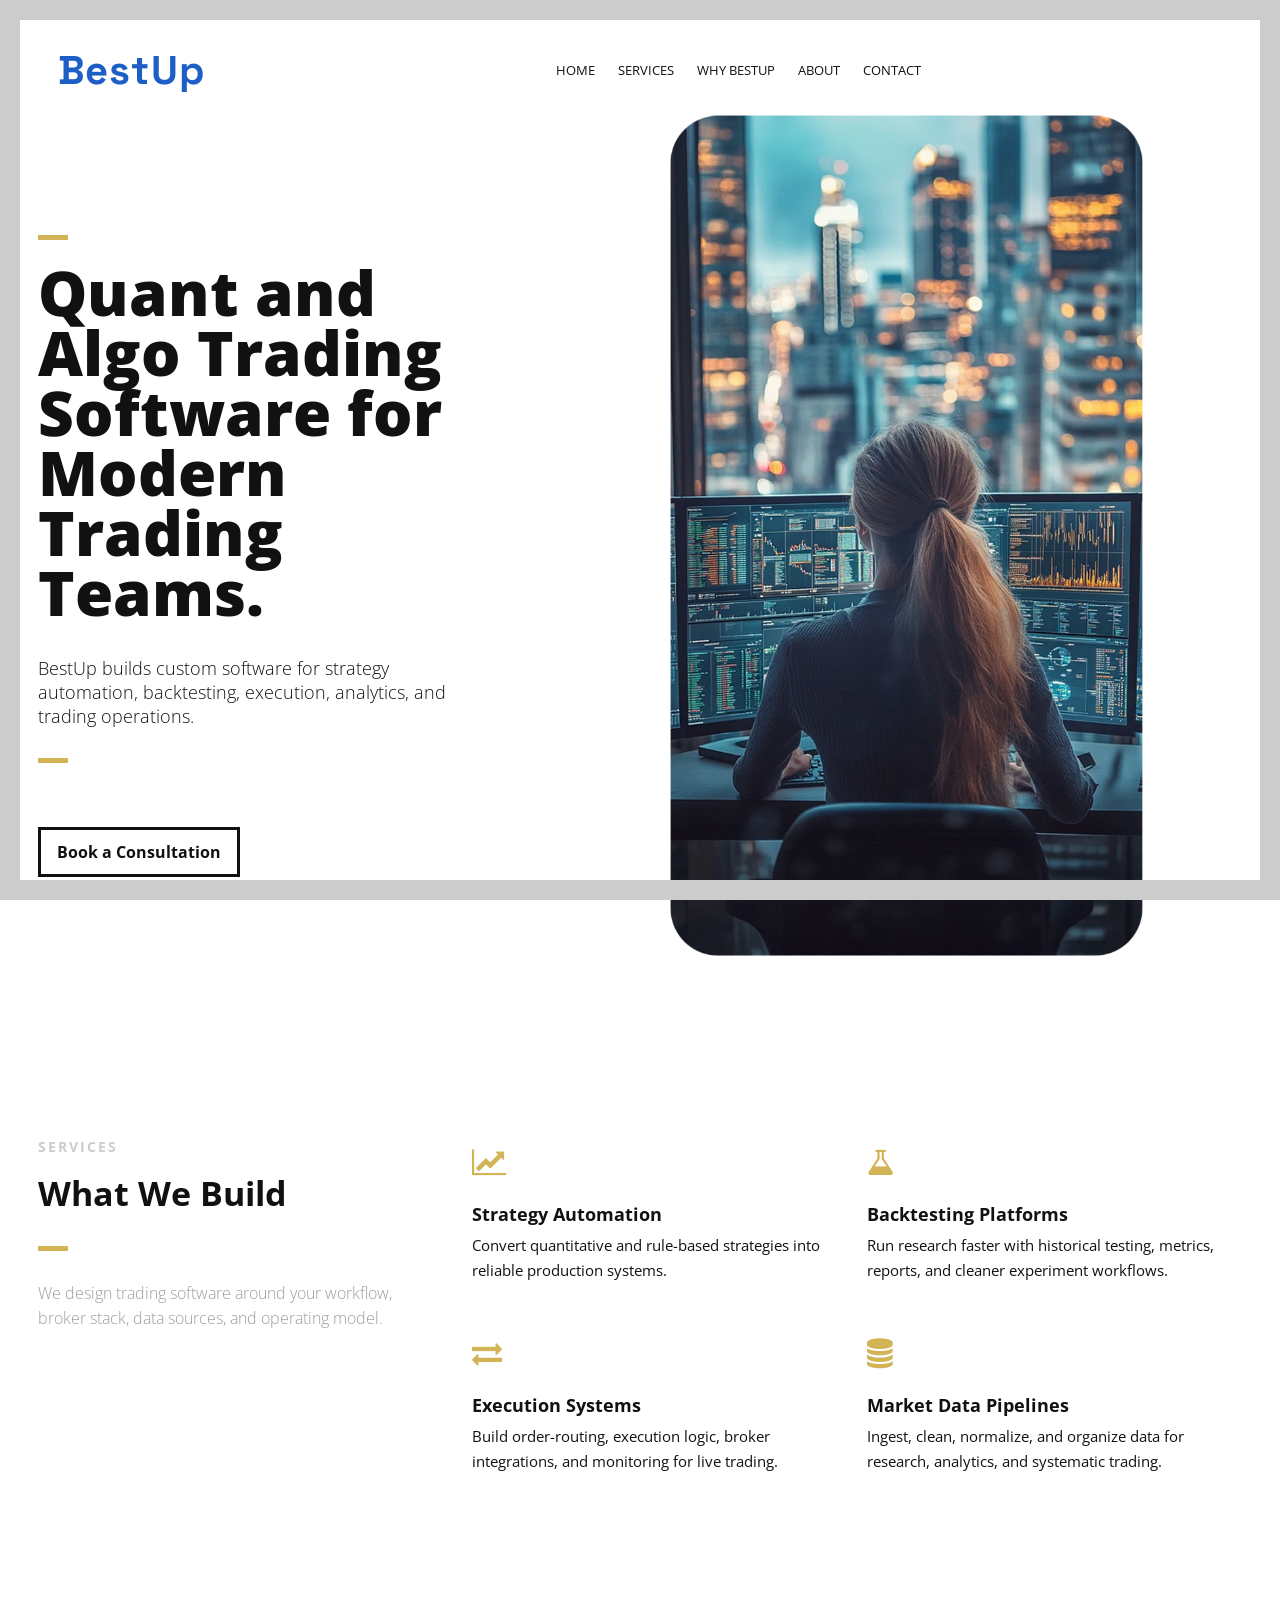
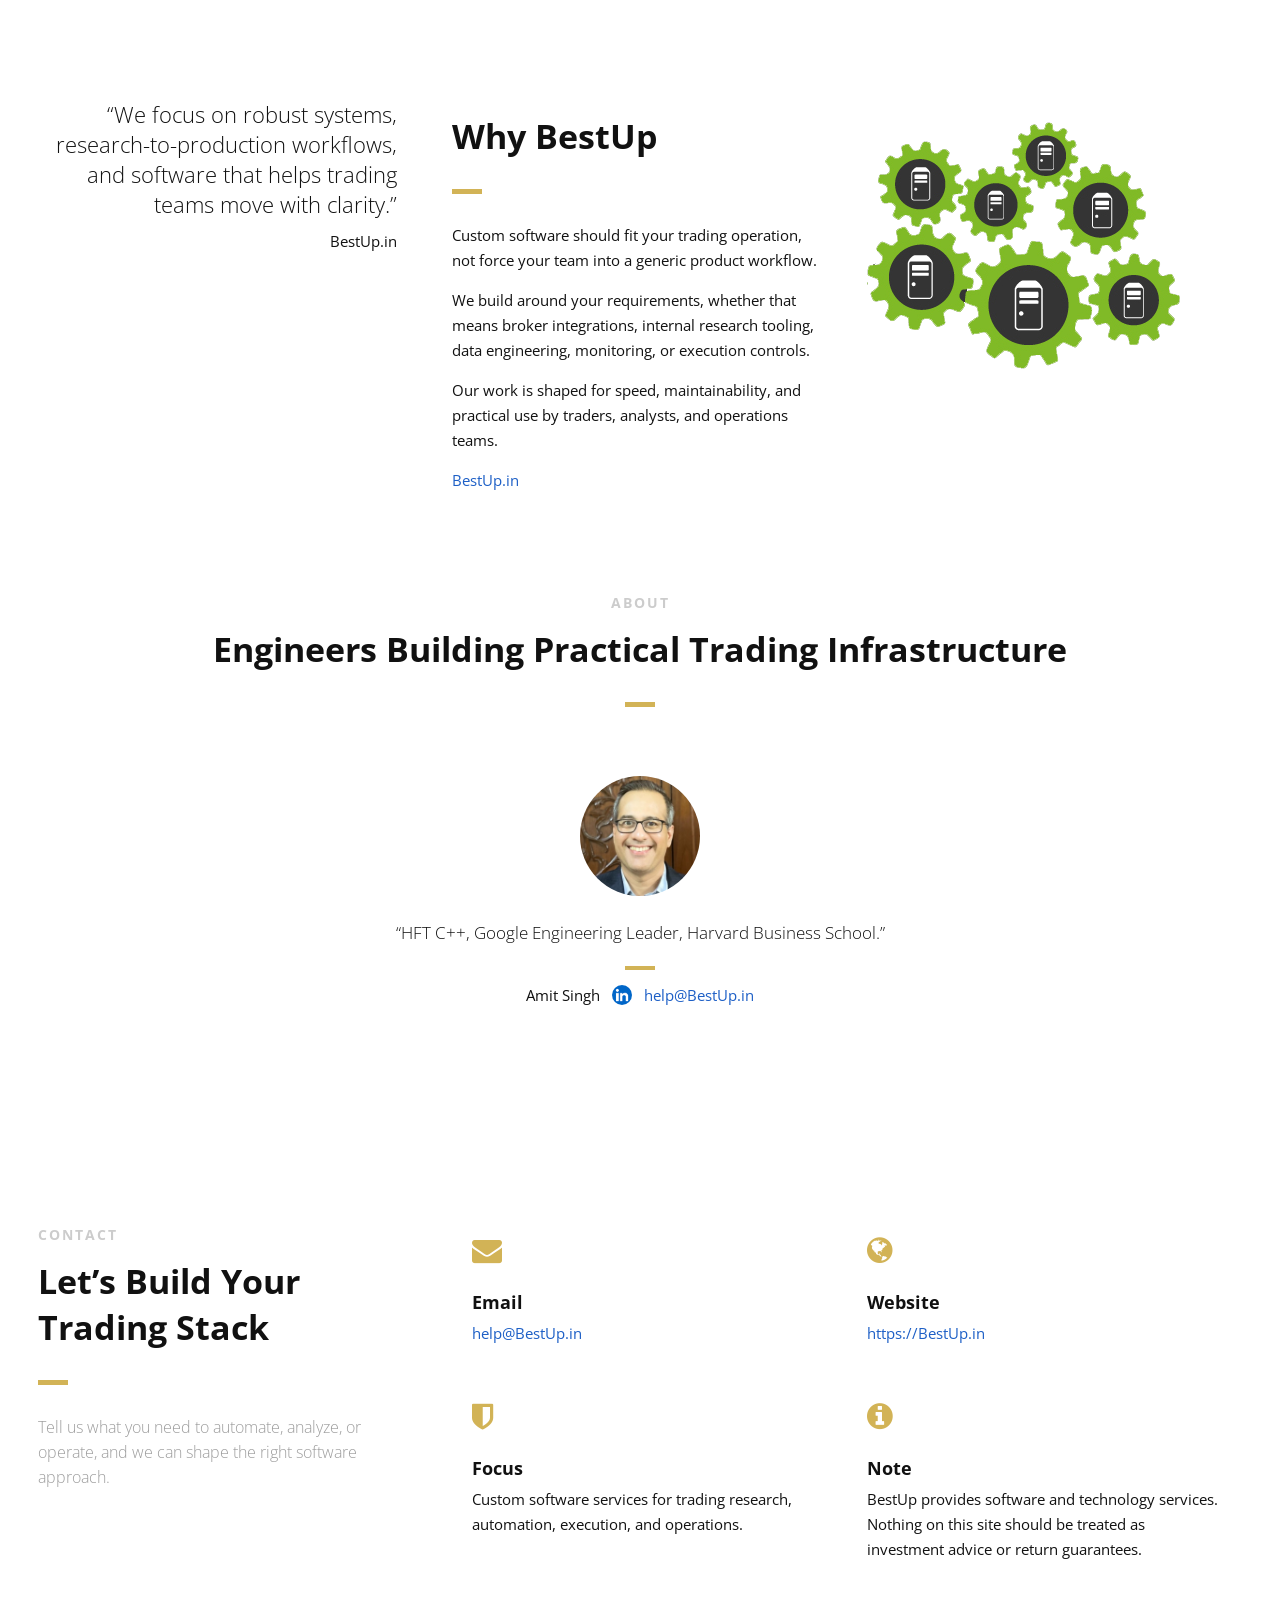
<file: index.html>
<!DOCTYPE html>
<html>
<head lang="en">
    <meta charset="UTF-8">

    <title>BestUp Quant and Algo Trading Software</title>

    <meta name="keywords" content="BestUp, quant trading software, algo trading software, trading automation, backtesting, execution systems">
    <meta name="description" content="BestUp builds custom quant and algorithmic trading software for traders, research teams, and financial businesses.">
    <meta name="viewport" content="width=device-width, initial-scale=1.0, user-scalable=no"/>

    <link rel="shortcut icon" href="images/favicon.ico" title="Favicon"/>

    <link rel="stylesheet" href="css/style.css">
    <link rel="stylesheet" href="css/namari-color.css">
    <link rel="stylesheet" href="css/font-awesome.min.css">
    <link href="css/animate.css" rel="stylesheet" type="text/css">

    <link href='https://fonts.googleapis.com/css?family=Open+Sans:400,300,600,700,800|Space+Grotesk:500,600,700' rel='stylesheet' type='text/css'>

    <script async src="https://www.googletagmanager.com/gtag/js?id=G-EPDJ5108KN"></script>
    <script>
        window.dataLayer = window.dataLayer || [];
        function gtag(){dataLayer.push(arguments);}
        gtag('js', new Date());

        gtag('config', 'G-EPDJ5108KN');
    </script>
</head>
<body>

<div id="preloader">
    <div id="status" class="la-ball-triangle-path">
        <div></div>
        <div></div>
        <div></div>
    </div>
</div>

<div class="page-border" data-wow-duration="0.7s" data-wow-delay="0.2s">
    <div class="top-border wow fadeInDown animated" style="visibility: visible; animation-name: fadeInDown;"></div>
    <div class="right-border wow fadeInRight animated" style="visibility: visible; animation-name: fadeInRight;"></div>
    <div class="bottom-border wow fadeInUp animated" style="visibility: visible; animation-name: fadeInUp;"></div>
    <div class="left-border wow fadeInLeft animated" style="visibility: visible; animation-name: fadeInLeft;"></div>
</div>

<div id="wrapper">

    <header id="banner" class="scrollto clearfix" data-enllax-ratio=".5">
        <div id="header" class="nav-collapse">
            <div class="row clearfix">
                <div class="col-1">

                    <div id="logo">
                        <a href="https://BestUp.in" id="banner-logo" class="brand-wordmark" aria-label="BestUp home">
                            <span class="brand-best">Best</span><span class="brand-up">Up</span>
                        </a>
                        <a href="https://BestUp.in" id="navigation-logo" class="brand-wordmark" aria-label="BestUp home">
                            <span class="brand-best">Best</span><span class="brand-up">Up</span>
                        </a>
                    </div>

                    <aside></aside>

                    <nav id="nav-main">
                        <ul>
                            <li>
                                <a href="#banner">Home</a>
                            </li>
                            <li>
                                <a href="#services">Services</a>
                            </li>
                            <li>
                                <a href="#platform">Why BestUp</a>
                            </li>
                            <li>
                                <a href="#about">About</a>
                            </li>
                            <li>
                                <a href="#contact">Contact</a>
                            </li>
                        </ul>
                    </nav>

                    <div id="nav-trigger"><span></span></div>
                    <nav id="nav-mobile"></nav>

                </div>
            </div>
        </div>

        <div id="banner-content" class="row clearfix">

            <div class="col-38">

                <div class="section-heading">
                    <h1>Quant and Algo Trading Software for Modern Trading Teams.</h1>
                    <h2>BestUp builds custom software for strategy automation, backtesting, execution, analytics, and trading operations.</h2>
                </div>

                <a href="#contact" class="button">Book a Consultation</a>

            </div>

        </div>
    </header>

    <main id="content">

        <section id="services" class="introduction scrollto">

            <div class="row clearfix">

                <div class="col-3">
                    <div class="section-heading">
                        <h3>SERVICES</h3>
                        <h2 class="section-title">What We Build</h2>
                        <p class="section-subtitle">We design trading software around your workflow, broker stack, data sources, and operating model.</p>
                    </div>
                </div>

                <div class="col-2-3">

                    <div class="col-2 icon-block icon-top wow fadeInUp" data-wow-delay="0.1s">
                        <div class="icon">
                            <i class="fa fa-line-chart fa-2x"></i>
                        </div>
                        <div class="icon-block-description">
                            <h4>Strategy Automation</h4>
                            <p>Convert quantitative and rule-based strategies into reliable production systems.</p>
                        </div>
                    </div>

                    <div class="col-2 icon-block icon-top wow fadeInUp" data-wow-delay="0.2s">
                        <div class="icon">
                            <i class="fa fa-flask fa-2x"></i>
                        </div>
                        <div class="icon-block-description">
                            <h4>Backtesting Platforms</h4>
                            <p>Run research faster with historical testing, metrics, reports, and cleaner experiment workflows.</p>
                        </div>
                    </div>

                    <div class="col-2 icon-block icon-top wow fadeInUp" data-wow-delay="0.3s">
                        <div class="icon">
                            <i class="fa fa-exchange fa-2x"></i>
                        </div>
                        <div class="icon-block-description">
                            <h4>Execution Systems</h4>
                            <p>Build order-routing, execution logic, broker integrations, and monitoring for live trading.</p>
                        </div>
                    </div>

                    <div class="col-2 icon-block icon-top wow fadeInUp" data-wow-delay="0.5s">
                        <div class="icon">
                            <i class="fa fa-database fa-2x"></i>
                        </div>
                        <div class="icon-block-description">
                            <h4>Market Data Pipelines</h4>
                            <p>Ingest, clean, normalize, and organize data for research, analytics, and systematic trading.</p>
                        </div>
                    </div>

                </div>

            </div>
        </section>

        <div id="platform" class="scrollto clearfix">

            <div class="row no-padding-bottom clearfix">

                <div class="col-3">
                    <blockquote class="testimonial text-right bigtest">
                        <q>We focus on robust systems, research-to-production workflows, and software that helps trading teams move with clarity.</q>
                        <footer>BestUp.in</footer>
                    </blockquote>
                </div>

                <div class="col-3">
                    <div class="section-heading">
                        <h2 class="section-title">Why BestUp</h2>
                    </div>
                    <p>Custom software should fit your trading operation, not force your team into a generic product workflow.</p>
                    <p>We build around your requirements, whether that means broker integrations, internal research tooling, data engineering, monitoring, or execution controls.</p>
                    <p>Our work is shaped for speed, maintainability, and practical use by traders, analysts, and operations teams.</p>
                    <p><a href="https://BestUp.in" class="brand-link">BestUp.in</a></p>
                </div>

                <div class="col-3">
                    <img src="images/gears.png" alt="BestUp software services"/>
                </div>

            </div>

        </div>

        <aside id="about" class="scrollto text-center" data-enllax-ratio=".2">

            <div class="row clearfix">

                <div class="section-heading">
                    <h3>ABOUT</h3>
                    <h2 class="section-title">Engineers Building Practical Trading Infrastructure</h2>
                </div>

                <blockquote class="col-1 testimonial classic">
                    <img src="images/user-images/user-2.png" alt="Amit Singh"/>
                    <q>HFT C++, Google Engineering Leader, Harvard Business School.</q>
                    <footer>Amit Singh
                        &nbsp;&nbsp;<a href="https://www.linkedin.com/in/8amitsingh/" target="_blank"><img src="images/linkedin.png" style="max-height: 20px;" alt="LinkedIn"></a>
                        &nbsp;&nbsp;<a href="mailto:help@BestUp.in" class="brand-link">help@BestUp.in</a>
                    </footer>
                </blockquote>

            </div>

        </aside>

        <section id="contact" class="scrollto clearfix">
            <div class="row clearfix">

                <div class="col-3">
                    <div class="section-heading">
                        <h3>CONTACT</h3>
                        <h2 class="section-title">Let&rsquo;s Build Your Trading Stack</h2>
                        <p class="section-subtitle">Tell us what you need to automate, analyze, or operate, and we can shape the right software approach.</p>
                    </div>
                </div>

                <div class="col-2-3">
                    <div class="col-2 icon-block icon-top wow fadeInUp" data-wow-delay="0.1s">
                        <div class="icon">
                            <i class="fa fa-envelope fa-2x"></i>
                        </div>
                        <div class="icon-block-description">
                            <h4>Email</h4>
                            <p><a href="mailto:help@BestUp.in" class="brand-link">help@BestUp.in</a></p>
                        </div>
                    </div>

                    <div class="col-2 icon-block icon-top wow fadeInUp" data-wow-delay="0.2s">
                        <div class="icon">
                            <i class="fa fa-globe fa-2x"></i>
                        </div>
                        <div class="icon-block-description">
                            <h4>Website</h4>
                            <p><a href="https://BestUp.in" class="brand-link">https://BestUp.in</a></p>
                        </div>
                    </div>

                    <div class="col-2 icon-block icon-top wow fadeInUp" data-wow-delay="0.3s">
                        <div class="icon">
                            <i class="fa fa-shield fa-2x"></i>
                        </div>
                        <div class="icon-block-description">
                            <h4>Focus</h4>
                            <p>Custom software services for trading research, automation, execution, and operations.</p>
                        </div>
                    </div>

                    <div class="col-2 icon-block icon-top wow fadeInUp" data-wow-delay="0.4s">
                        <div class="icon">
                            <i class="fa fa-info-circle fa-2x"></i>
                        </div>
                        <div class="icon-block-description">
                            <h4>Note</h4>
                            <p>BestUp provides software and technology services. Nothing on this site should be treated as investment advice or return guarantees.</p>
                        </div>
                    </div>
                </div>

            </div>
        </section>

    </main>

    <footer id="landing-footer" class="clearfix">
        <div class="row clearfix"></div>
    </footer>

</div>

<script src="js/jquery.1.8.3.min.js"></script>
<script src="js/wow.min.js"></script>
<script src="js/featherlight.min.js"></script>
<script src="js/featherlight.gallery.min.js"></script>
<script src="js/jquery.enllax.min.js"></script>
<script src="js/jquery.scrollUp.min.js"></script>
<script src="js/jquery.easing.min.js"></script>
<script src="js/jquery.stickyNavbar.min.js"></script>
<script src="js/jquery.waypoints.min.js"></script>
<script src="js/images-loaded.min.js"></script>
<script src="js/lightbox.min.js"></script>
<script src="js/site.js"></script>

</body>
</html>
</file>
<file: css/style.css>
/* Namari Landing Page v.1.1.0 Style Index - a free landing page by shapingrain.com

1. Default and Reset styles
- 1.1 Input Elements
2. Global elements
- 2.1 Header
- 2.2 Logo
- 2.3 Buttons
- 2.4 Navigation
- 2.5 Social Elements
- 2.6 Images
3. Fonts and Headings
4. Banner
- 4.1 SignUp Form
5. Content Elements
- 5.1 Icons
- 5.2 Parallax Elements
- 5.3 Divider
6. Landing Page Sections
- 6.1 Features
- 6.2 Testimonials
- 6.3 Gallery
- 6.4 Video
- 6.5 Clients
- 6.6 Pricing Table
7. Footer


/*------------------------------------------------------------------------------------------*/
/* 1. Defaults & Reset of specific styles across browsers */
/*------------------------------------------------------------------------------------------*/

*, *:before, *:after {
    -webkit-box-sizing: border-box;
    -moz-box-sizing: border-box;
    box-sizing: border-box;
}

body, div, dl, dt, dd, ul, ol, li, h1, h2, h3, h4, h5, h6, pre, form, blockquote, th, td {
    margin: 0;
    padding: 0;
    direction: ltr;
}

body {
    margin: 0;
    padding: 0;
    -webkit-font-smoothing: antialiased;
    overflow-x: hidden;
}

p {
    line-height: 25px;
}

.row img {
    height: auto;
    max-width: 100%;
}

a {
    text-decoration: none;
    line-height: inherit;
    -webkit-transition: opacity 0.3s ease-out;
    -moz-transition: opacity 0.3s ease-out;
    -o-transition: opacity 0.3s ease-out;
    transition: opacity 0.3s ease-out;
}

iframe {
    border: 0 !important;
}

.parallax-window {
    min-height: 400px;
    background: transparent;
}

figure {
    margin: 0;
}

/* Page Border */

.page-border {
    position: fixed;
    z-index: 999999;
    pointer-events: none;
}

.page-border .bottom-border, .page-border .left-border, .page-border .right-border, .page-border .top-border {
    background: #f3f3ef;
    position: fixed;
    z-index: 9999;
}

.page-border > .top-border, .page-border > .right-border, .page-border > .bottom-border, .page-border > .left-border {
    padding: 11px;
    background: #ccc;
}

.page-border .bottom-border, .page-border .top-border {
    width: 100%;
    padding: 10px;
    left: 0;
}

.page-border .left-border, .page-border .right-border {
    padding: 10px;
    height: 100%;
    top: 0;
}

.page-border .top-border {
    top: 0;
}

.page-border .right-border {
    right: 0;
}

.page-border .bottom-border {
    bottom: 0;
}

.page-border .left-border {
    left: 0;
}

#wrapper {
    margin:0 15px;
    padding: 15px 0;
    position: relative;
}


/* --------- 1.1 Input Elements ---------- */

input, textarea {
    border: 1px solid #e1e1e1;
    padding: 10px;
    -webkit-transition: all .3s linear;
    -moz-transition: all .3s linear;
    transition: all .3s linear;
    border-radius: 3px;
}

input {
    height: 40px;
    margin: 3px 0;
    outline: none;
    line-height: normal;
    font-size: 14px;
}

input[type="submit"] {
    cursor: pointer;
    border-style: solid;
    border-width: 2px;
    padding-top: 0;
    padding-bottom: 0;
}

select {
    border: 1px solid #e1e1e1;
    height: 40px;
    padding: 5px;
}

input:focus, textarea:focus {
    box-shadow: inset 0 1px 3px rgba(0, 0, 0, 0.1);
}

*:focus {
    outline: none;
}

/*------------------------------------------------------------------------------------------*/
/* 2. Layout Elements */
/*------------------------------------------------------------------------------------------*/

section {
    clear: both;
    overflow: hidden;
}

/* Rows and Columns */

.row {
    max-width: 1245px;
    margin: 0 auto;
    padding: 75px 0;
    position: relative;
}

.no-padding-bottom .row, .no-padding-bottom div, .no-padding-bottom.row {
    padding-bottom: 0;
}

.no-padding-top.row, .no-padding-top div {
    padding-top: 0;
}

.big-padding-top {
    padding-top: 75px !important;
}

.big-padding-bottom {
    padding-bottom: 85px !important;
}

/* Targets all elements */

[class*='col-'] {
    float: left;
    padding: 20px;
}

#clients .col-2-3 [class*='col-'] {
    padding: 0;
}

/* Clearfix */

.clearfix:after {
    content: "";
    display: table;
    clear: both;
}

/* Main Widths */

.col-1 {
    width: 100%;
}

.col-2 {
    width: 50%;
}

.col-3 {
    width: 33.33%;
}

.col-4 {
    width: 25%;
}

.col-5 {
    width: 20%;
}

.col-6 {
    width: 16.6666666667%;
}

.col-7 {
    width: 14.2857142857%;
}

.col-8 {
    width: 12.5%;
}

.col-9 {
    width: 11.1111111111%;
}

.col-10 {
    width: 10%;
}

.col-11 {
    width: 9.09090909091%;
}

.col-12 {
    width: 8.33%;
}

.col-2-3 {
    width: 66.66%;
}

.col-3-4 {
    width: 75%;
}

.col-9-10 {
    width: 90%;
}

/* Golden Ratio */
.col-61 {
    width: 61.8%;
}

.col-38 {
    width: 38.2%;
}

/* --------- 2.1 Header --------- */

#header {
    height: 71px !important;
    overflow: visible;
    z-index: 9999;
    width: 100%;
    position: absolute !important;
}

#header .row {
    padding: 0;
}

#header aside {
    text-align: right;
}

#header ul {
    text-align: center;
}

#header li {
    display: inline-block;
    list-style: none;
    margin: 0;
}

/* --------- 2.2 Logo ---------- */

#logo {
    float: left;
    height: 71px;
    line-height: 66px;
    margin-left: 20px;
    margin-right: 15px;
}

#logo h1, #logo h2 {
    display: inline-block;
}

.brand-wordmark {
    align-items: center;
    display: inline-flex;
    height: 71px;
    line-height: 1;
    margin-right: 15px;
    vertical-align: middle;
    white-space: nowrap;
}

.brand-best,
.brand-up {
    display: inline-block;
    font-family: 'Space Grotesk', 'Open Sans', sans-serif, Arial, Helvetica;
    font-size: 40px;
    font-weight: 700;
    letter-spacing: 0.02em;
}

.brand-best {
    color: #1d5fc6;
}

.brand-up {
    color: #1d5fc6;
    margin-left: 1px;
}

#banner #logo h1 {
    font-size: 28px;
    margin-right: 10px;
    font-weight: 900;
    padding: 0;
}

#logo h2 {
    font-size: 18px;
    padding: 0;
}

#logo img {
    max-height: 30px;
    vertical-align: middle;
    margin-right: 15px;
}

#navigation-logo {
    display: none;
}

.nav-solid #logo #banner-logo {
    display: none;
}

.nav-solid #logo #navigation-logo {
    display: inline-block;
}

.brand-wordmark-static {
    margin: 0 auto 20px auto;
}

/* --------- 2.3 Buttons ---------- */

.call-to-action {
    padding: 35px 0 35px 0;
}

/*Style*/

.button {
    font-size: 16px;
    margin: 35px 0;
    padding: 11px 16px;
    -webkit-transition: all .3s linear;
    -moz-transition: all .3s linear;
    transition: all .3s linear;
    display: inline-block;
    border-width: 3px;
    border-style: solid;
}

/* Play Button */

#video-section {
    position:relative;
}

.play-video {
    height:110px;
    position:absolute;
    top:50%;
    margin-top:-110px;
    width:100%;
}

.play-icon {
    display: inline-block;
    font-size: 0px;
    cursor: pointer;
    margin: 45px auto;
    width: 110px;
    height: 110px;
    border-radius: 50%;
    text-align: center;
    position: relative;
    z-index: 1;
}

.play-icon:after {
    pointer-events: none;
    position: absolute;
    width: 100%;
    height: 100%;
    border-radius: 50%;
    content: '';
    -webkit-box-sizing: content-box;
    -moz-box-sizing: content-box;
    box-sizing: content-box;
}

.play-icon:before {
    font-family: 'fontawesome';
    content: '\f144';
    speak: none;
    font-size: 74px;
    line-height: 110px;
    font-style: normal;
    font-weight: normal;
    font-variant: normal;
    text-transform: none;
    display: block;
    -webkit-font-smoothing: antialiased;
    color:#fff;
}

.play-video .play-icon {
    background: rgba(255, 255, 255, 0.5);
    -webkit-transition: -webkit-transform ease-out 0.3s, background 0.4s;
    -moz-transition: -moz-transform ease-out 0.3s, background 0.4s;
    transition: transform ease-out 0.3s, background 0.4s;
}

.play-video .play-icon:after {
    top: 0;
    left: 0;
    padding: 0;
    z-index: -1;
    box-shadow: 0 0 0 2px rgba(255, 255, 255, 0.1);
    opacity: 0;
    -webkit-transform: scale(0.9);
    -moz-transform: scale(0.9);
    -ms-transform: scale(0.9);
    transform: scale(0.9);
}

.play-video .play-icon:hover {
    background: rgba(255, 255, 255, 0.05);
    -webkit-transform: scale(0.93);
    -moz-transform: scale(0.93);
    -ms-transform: scale(0.93);
    transform: scale(0.93);
    color: #fff;
}


/* --------- 2.4 Navigation ---------- */

#header {
    font-size: 13px;
}

#header aside {
    float: right;
}

#header nav ul {
    text-transform: uppercase;

}

#header nav a {
    height: 71px;
    line-height: 71px;
    display: block;
    padding: 0 10px;
}

#header nav a:hover {
    opacity: 0.6;
}

/*Navigation Solid*/

#header.nav-solid [class*='col-'] {
    padding: 0 20px;
}

#header.nav-solid {
    background: #fff;
    box-shadow: 2px 0px 3px rgba(0, 0, 0, 0.2);
    position: fixed !important;
    left:0;
}

#header.nav-solid nav a {
    border-bottom: 3px solid;
    border-color: #fff;
    -webkit-transition: all 0.3s ease-out;
    -moz-transition: all 0.3s ease-out;
    -o-transition: all 0.3s ease-out;
    transition: all 0.3s ease-out;
}

#header.nav-solid nav a:hover {
    opacity: 1;
}

/* Social Elements when Solid*/

#header.nav-solid .social-icons a {
    -webkit-transition: all 0.3s ease-out;
    -moz-transition: all 0.3s ease-out;
    -o-transition: all 0.3s ease-out;
    transition: all 0.3s ease-out;
    opacity: 0.5;
}

#header.nav-solid .social-icons a:hover {
    opacity: 1;
    color: #e4473c;
}

/* Responsive Nav Styling */

#nav-trigger {
    display: none;
    text-align: right;
}

#nav-trigger span {
    display: inline-block;
    width: 38px;
    height: 71px;
    color: #111;
    cursor: pointer;
    text-transform: uppercase;
    font-size: 22px;
    text-align: center;
    border-top-right-radius: 5px;
    border-top-left-radius: 5px;
    -webkit-transition: all 0.3s ease-out;
    -moz-transition: all 0.3s ease-out;
    -o-transition: all 0.3s ease-out;
    transition: all 0.3s ease-out;
}

#nav-trigger span:after {
    font-family: "fontAwesome";
    display: inline-block;
    width: 38px;
    height: 71px;
    line-height: 75px;
    text-align: center;
    content: "\f0c9";
    border-top-right-radius: 5px;
    border-top-left-radius: 5px;
}

#nav-trigger span.open:after {
    content: "\f00d";
}

#nav-trigger span:hover, .nav-solid #nav-trigger span.open:hover, .nav-solid #nav-trigger span:hover {
    opacity: 0.6;
}

#nav-trigger span.open, #nav-trigger span.open:hover {
    color: #111;
}

.nav-solid #nav-trigger span.open:hover {
    color: #999;
}

.nav-solid #nav-trigger span {
    color: #999;
    opacity: 1;
}

nav#nav-mobile {
    position: relative;
    display: none;
}

nav#nav-mobile ul {
    display: none;
    list-style-type: none;
    position: absolute;
    left: 0;
    right: 0;
    margin-left: -20px;
    margin-right: -20px;
    padding-top: 10px;
    padding-bottom: 10px;
    text-align: center;
    background-color: #fff;
    box-shadow: 0 5px 3px rgba(0, 0, 0, 0.2);
}

nav#nav-mobile ul:after {
    display: none;
}

nav#nav-mobile li {
    margin: 0 20px;
    float: none;
    text-align: left;
    border-bottom: 1px solid #e1e1e1;
}

nav#nav-mobile li:last-child {
    border-bottom: none;
}

.nav-solid nav#nav-mobile li {
    border-top: 1px solid #e1e1e1;
    border-bottom: none;
}

nav#nav-mobile a {
    display: block;
    padding: 12px 0;
    color: #333;
    width: 100%;
    height: auto;
    line-height: normal;
    display: block;
    border-bottom: none !important;
    -webkit-transition: all 0.3s ease-out;
    -moz-transition: all 0.3s ease-out;
    -o-transition: all 0.3s ease-out;
    transition: all 0.3s ease-out;
}

nav#nav-mobile a:hover {
    background: #fafafa;
    opacity: 1;
}

/* --------- 2.5 Social Elements ---------- */

#header .col-4 {
    text-align: right;
}

.social-icons {
    display: inline-block;
    list-style: none;
}

.social-icons a {
    display: inline-block;
    width: 32px;
    text-align: center;
}

.social-icons a:hover {
    opacity: 0.7;
}

.social-icons span {
    display: none;
}

#header .social-icons {
    margin-top: 27px;
}

/* --------- 2.6 Images ---------- */

/*Alignment*/

img {
    vertical-align: top;
}

.image-center {
    display: block;
    margin: 0 auto;
}

a img {
    border: none;
    -webkit-transition: all 0.3s ease-out;
    -moz-transition: all 0.3s ease-out;
    -o-transition: all 0.3s ease-out;
    transition: all 0.3s ease-out;
    -webkit-backface-visibility: hidden;
}

a img:hover {
    opacity: 0.7;
}

/*------------------------------------------------------------------------------------------*/
/* 3. Fonts */
/*------------------------------------------------------------------------------------------*/

h1 {
    padding: 20px 0;
}

h2 {
    padding: 14px 0;
}

h3 {
    padding: 10px 0;
}

h4 {
    padding: 7px 0;
}

h5 {
    padding: 7px 0;
}

h6 {
    padding: 7px 0;
}

/* Text Alignment */

.text-left {
    text-align: left;
}

.text-center {
    text-align: center;
}

.text-right {
    text-align: right;
}

/* Section Headings */

.section-heading {
    padding: 0 0 15px 0;
}

.section-subtitle {
    font-size: 18px;
    padding-top: 0;
}

.section-heading h3 {
    font-size: 14px;
    font-weight: bold;
    color: #ccc;
    letter-spacing: 2px;
    padding-bottom: 0;
}

/*------------------------------------------------------------------------------------------*/
/* 4. Banner */
/*------------------------------------------------------------------------------------------*/

#banner {
    background-size: cover;
}

#banner-content.row {
    padding-top: 170px;
    padding-bottom: 100px;
}

#banner h1 {
    padding-top: 5%;
}

#banner .section-heading:before {
    content: "";
    display: block;
    width: 30px;
    height: 5px;
    margin-top: 30px;
}



/*------------------------------------------------------------------------------------------*/
/* 5. Content Elements */
/*------------------------------------------------------------------------------------------*/

/* --------- 5.1 Icons ---------- */

/*Font Icon sizes*/

.fa-1x {
    font-size: 15px !important;
}

/*Icon Block*/

.icon-block {
    position: relative;
}

.icon-block h4 {
    font-weight: bold;
    padding-top: 0;
}

.icon-block .icon {
    position: absolute;
}

.icon-block p {
    margin-top: 0;
}

/* Icon Left*/

.icon-left .icon {
    left: 15;
}

.icon-left .icon-block-description {
    padding-left: 53px;
}

/* Icon Right */

.icon-right .icon {
    right: 15;
}

.icon-right .icon-block-description {
    padding-right: 53px;
}

/* Icon Above */

.icon-top {
    display: block;
}

.icon-top .icon {
    position: relative;
    display: block;
}

.icon-top .icon-block-description {
    padding-top: 25px;
}

/* --------- 5.2 Parallax Elements ---------- */

.banner-parallax-1, .banner-parallax-2, .banner-parallax-3 {
    min-height: 350px;
}

/* --------- 5.3 Divider ---------- */

.divider {
    position: relative;
    width: 40%;
    height: 20px;
    line-height: 20px;
    margin: 10px auto 5px auto;
    clear: both;
    text-align: center;
}

.divider-inner {
    position: absolute;
    height: 1px;
    width: 100%;
    top: 50%;
    margin-top: -1px;
    border-top: 1px solid;
    border-color: #e1e1e1;
}

.divider i {
    background: #fff;
    position: relative;
    top: -11px;
    padding: 0 5px 0 5px;
    color: #e1e1e1;
}

/*------------------------------------------------------------------------------------------*/
/* 6. Landing Page Sections */
/*------------------------------------------------------------------------------------------*/

/* --------- 6.1 Introduction ---------- */

.introduction img.featured {
    padding: 55px 0 0 0;
}

/* --------- 6.2 Features ---------- */

.features.row {
    padding-left: 5%;
    padding-right: 5%;
}

.features div:nth-child(4) {
    clear: both;
}

/* --------- 6.3 Testimonials ---------- */

.testimonial {
    padding: 15px;
}

blockquote {
    position: relative;
}

.testimonial img {
    max-height: 120px;
    border-radius: 250em;
}

.testimonial footer {
    padding-top: 12px;
}

/* Style Classic - Avatar above Testimonial */

.testimonial.classic img {
    display: inline-block;
    margin-bottom: 25px;
}

.testimonial.classic q {
    display: block;
}

.testimonial.classic footer:before {
    display: block;
    content: "";
    width: 30px;
    height: 4px;
    margin: 10px auto 15px auto;
}

/* Style Big */

.testimonial.bigtest {
    padding-top: 0;
}

.testimonial.bigtest q {
    font-size: 22px;
}

/* --------- 6.4 Gallery ---------- */

#gallery img {
    max-height: 300px;
}

#gallery [class*='col-'] {
    padding: 0;
}

#gallery a {
    display: inline-block;
    position: relative;
    overflow: hidden;
}

#gallery a:hover img {
    opacity: 0.15;
    -moz-backface-visibility: hidden;
}

#gallery a:before {
    font-size: 2.2em;
    font-style: normal;
    font-weight: normal;
    text-align: center;
    content: "+";
    width: 70px;
    height: 70px;
    border-radius: 100em;
    display: block;
    position: absolute;
    top: 55%;
    left: 50%;
    line-height: 72px;
    margin: -35px 0 0 -35px;
    opacity: 0;
    -webkit-transition: all .2s linear;
    -moz-transition: all .2s linear;
    transition: all .2s linear;
    vertical-align: middle;
}

#gallery a:hover:before {
    opacity: 1;
    top: 50%;
    left: 50%;
}

/**
 * Featherlight – ultra slim jQuery lightbox
 * Version 1.3.3 - http://noelboss.github.io/featherlight/
 *
 * Copyright 2015, Noël Raoul Bossart (http://www.noelboss.com)
 * MIT Licensed.
**/
@media all {
    .featherlight {
        display: none;

        /* dimensions: spanning the background from edge to edge */
        position: fixed;
        top: 0;
        right: 0;
        bottom: 0;
        left: 0;
        z-index: 2147483647; /* z-index needs to be >= elements on the site. */

        /* position: centering content */
        text-align: center;

        /* insures that the ::before pseudo element doesn't force wrap with fixed width content; */
        white-space: nowrap;

        /* styling */
        cursor: pointer;
        background: #333;
        /* IE8 "hack" for nested featherlights */
        background: rgba(0, 0, 0, 0);
    }

    /* support for nested featherlights. Does not work in IE8 (use JS to fix) */
    .featherlight:last-of-type {
        background: rgba(0, 0, 0, 0.8);
    }

    .featherlight:before {
        /* position: trick to center content vertically */
        content: '';
        display: inline-block;
        height: 100%;
        vertical-align: middle;
        margin-right: -0.25em;
    }

    .featherlight .featherlight-content {

        /* position: centering vertical and horizontal */
        text-align: left;
        vertical-align: middle;
        display: inline-block;

        /* dimensions: cut off images */
        overflow: auto;
        padding: 25px 0;
        border-bottom: 25px solid transparent;

        /* dimensions: handling small or empty content */
        min-width: 30%;

        /* dimensions: handling large content */
        margin-left: 5%;
        margin-right: 5%;
        max-height: 95%;

        /* styling */
        cursor: auto;

        /* reset white-space wrapping */
        white-space: normal;
    }

    /* contains the content */
    .featherlight .featherlight-inner {
        /* make sure its visible */
        display: block;
    }

    .featherlight .featherlight-close-icon {
        /* position: centering vertical and horizontal */
        position: absolute;
        z-index: 9999;
        top: 25px;
        right: 25px;

        /* dimensions: 25px x 25px */
        line-height: 25px;
        width: 25px;

        /* styling */
        cursor: pointer;
        text-align: center;
        color: #fff;
        font-family: "fontawesome";
        font-size: 22px;
        opacity: 0.5;
        -webkit-transition: all 0.3s ease-out;
        -moz-transition: all 0.3s ease-out;
        -o-transition: all 0.3s ease-out;
        transition: all 0.3s ease-out;
    }

    .featherlight .featherlight-close-icon:hover {
        opacity: 1;
    }

    .featherlight .featherlight-image {
        /* styling */
        max-height: 100%;
        max-width:100%;
    }

    .featherlight-iframe .featherlight-content {
        /* removed the border for image croping since iframe is edge to edge */
        border-bottom: 0;
        padding: 0;
    }

    .featherlight iframe {
        /* styling */
        border: none;
    }
}

/* handling phones and small screens */
@media only screen and (max-width: 1024px) {
    .featherlight .featherlight-content {
        /* dimensions: maximize lightbox with for small screens */
        margin-left: 10px;
        margin-right: 10px;
        max-height: 98%;

        padding: 10px 10px 0;
        border-bottom: 10px solid transparent;
    }

}

/* Gallery Styling */
@media all {
    .featherlight-next,
    .featherlight-previous {
        font-family: "fontawesome";
        font-size: 22px;
        display: block;
        position: absolute;
        top: 25px;
        right: 0;
        bottom: 0;
        left: 80%;
        cursor: pointer;
        /* preventing text selection */
        -webkit-touch-callout: none;
        -webkit-user-select: none;
        -khtml-user-select: none;
        -moz-user-select: none;
        -ms-user-select: none;
        user-select: none;
        /* IE9 hack, otherwise navigation doesn't appear */
        background: rgba(0, 0, 0, 0);
        -webkit-transition: all 0.3s ease-out;
        -moz-transition: all 0.3s ease-out;
        -o-transition: all 0.3s ease-out;
        transition: all 0.3s ease-out;
    }

    .featherlight-previous {
        left: 0;
        right: 80%;
    }

    .featherlight-next span,
    .featherlight-previous span {
        display: inline-block;
        opacity: 0.3;
        position: absolute;
        top: 50%;
        width: 100%;
        font-size: 80px;
        line-height: 80px;

        /* center vertically */
        margin-top: -40px;
        color: #fff;
        font-style: normal;
        font-weight: normal;
        -webkit-transition: all 0.3s ease-out;
        -moz-transition: all 0.3s ease-out;
        -o-transition: all 0.3s ease-out;
        transition: all 0.3s ease-out;
    }

    .featherlight-next span {
        text-align: right;
        left: auto;
        right: 7%;
    }

    .featherlight-previous span {
        text-align: left;
        left: 7%;
    }

    .featherlight-next:hover span,
    .featherlight-previous:hover span {
        display: inline-block;
        opacity: 1;
    }

    /* Hide navigation while loading */
    .featherlight-loading .featherlight-previous, .featherlight-loading .featherlight-next {
        display: none;
    }
}

/* Always display arrows on touch devices */
@media only screen and (max-device-width: 1024px) {
    .featherlight-next:hover,
    .featherlight-previous:hover {
        background: none;
    }

    .featherlight-next span,
    .featherlight-previous span {
        display: block;
    }
}

/* handling phones and small screens */
@media only screen and (max-width: 1024px) {
    .featherlight-next,
    .featherlight-previous {
        top: 10px;
        right: 10px;
        left: 85%;
    }

    .featherlight-previous {
        left: 10px;
        right: 85%;
    }

    .featherlight-next span,
    .featherlight-previous span {
        margin-top: -30px;
        font-size: 40px;
    }
}

/* --------- 6.5 Video ---------- */

#video-box {
    color:#fff;
    position:relative;
    overflow:hidden;
    text-align:center;
}

.video_container, .easyContainer {
    position: relative;
    padding-bottom: 56.25%; /* 16/9 ratio */
    margin: 0;
    padding-top: 0; /* IE6 workaround*/
    height: 0;
    overflow: hidden;
}

.video_container iframe, .video_container object, .video_container embed {
    position: absolute;
    top: 0;
    left: 0;
    width: 100% !important;
    height: 100% !important;
}

.slvj-lightbox iframe, .slvj-lightbox object, .slvj-lightbox embed {
    width: 100% !important;
    height: 529px !important;
}

.videojs-background-wrap {
    overflow: hidden;
    position: absolute;
    height: 100%;
    width: 100%;
    top: 0;
    left: 0;
    z-index: -998;
}

#slvj-window {
    width: 100%;
    min-height: 100%;
    z-index: 9999999999;
    background: rgba(0, 0, 0, 0.8);
    position: fixed;
    top: 0;
    left: 0;
}

#slvj-window,
#slvj-window * {
    -webkit-box-sizing: border-box;
    -moz-box-sizing: border-box;
    box-sizing: border-box;
}

#slvj-background-close {
    width: 100%;
    min-height: 100%;
    z-index: 31;
    position: fixed;
    top: 0;
    left: 0;
}

#slvj-back-lightbox {
    max-width: 940px;
    max-height: 529px;
    z-index: 32;
    text-align: center;
    margin: 0 auto;
}

.slvj-lightbox {
    width: 100%;
    height: 100%;
    margin: 0;
    z-index: 53;
}

#slvj-close-icon:before {
    font-family: "fontawesome";
    color: #fff;
    content: '\f00d';
    font-size: 22px;
    opacity: 0.5;
    -webkit-transition: all 0.3s ease-out;
    -moz-transition: all 0.3s ease-out;
    -o-transition: all 0.3s ease-out;
    transition: all 0.3s ease-out;
    z-index: 99999;
    height: 22px;
    width: 22px;
    position: absolute;
    top: 15px;
    right: 15px;
    cursor: pointer;
}

#slvj-close-icon:before:hover {
    opacity: 1;
    cursor: pointer;
}

/* --------- 6.6 Clients ---------- */

#clients a {
    display: block;
    text-align: center;
    position: relative;
    text-transform: uppercase;
    font-weight: bold;
    color: #fff;
}

#clients img {
    display: inline-block;
    padding: 15px 25px;
}

.client-overlay {
    background: rgba(0, 0, 0, 0.8);
    position: absolute;
    top;
    0;
    right: 0;
    bottom: 0;
    left: 0;
    width: 100%;
    height: 100%;
    opacity: 0;
    -webkit-transition: all 0.3s ease-out;
    -moz-transition: all 0.3s ease-out;
    -o-transition: all 0.3s ease-out;
    transition: all 0.3s ease-out;
}

#clients a:hover .client-overlay {
    opacity: 1;
}

.client-overlay span {
    position: absolute;
    top: 48%;
    left: 0;
    width: 100%;
    text-align: center;
    display: inline-block;
}

/* --------- 6.7 Pricing Table ---------- */

.pricing-block-content {
    background: #fff;
    padding: 25px 0 25px 0;
    box-shadow: 0px 1px 2px rgba(0, 0, 0, 0.07);
    transition: all 0.2s ease-in-out 0s;
    position: relative;
    border: 10px solid #fff;
}


.pricing-block ul {
    list-style: none;
    margin: 25px 0 25px 0;
}

.pricing-block li {
    padding: 14px 0;
    border-bottom: 1px dotted #e1e1e1;
}

.pricing-block li:last-of-type {
    border:none;
}

.pricing-block h3 {
    font-size:17px;
    text-transform:uppercase;
    padding-bottom:0;
}

.pricing-sub {
    font-style: italic;
    color:#ccc;
    margin:0 0 25px 0;
}

/*Price*/

.pricing {
    background: #f5f5f5;
    padding: 25px;
    position: relative;
}

.price {
    display: inline-block;
    font-size: 62px;
    font-weight: 700;
    position: relative;
}

.price span {
    position: absolute;
    top: 0;
    left: -20px;
    font-size: 22px;
}

.pricing  p {
    font-style:italic;
    color:#b4b4b4;
    line-height:auto;
    margin:0;
}



/*------------------------------------------------------------------------------------------*/
/* 7. Footer */
/*------------------------------------------------------------------------------------------*/

#landing-footer {
    clear: both;
}

#landing-footer .row {
    padding: 0;
}

#landing-footer p {
    margin: 0;
}

#landing-footer ul {
    list-style: none;
    text-align: right;
}

#landing-footer li {
    display: inline-block;
}

/* Scroll Up */

#scrollUp {
    bottom: 15px;
    right: 30px;
    width: 70px;
    height: 80px;
    margin-bottom: -10px;
    padding: 0 5px 20px 5px;
    text-align: center;
    text-decoration: none;
    color: #fff;
    -webkit-transition: margin-bottom 150ms linear;
    -moz-transition: margin-bottom 150ms linear;
    -o-transition: margin-bottom 150ms linear;
    transition: margin-bottom 150ms linear;
}

#scrollUp:hover {
    margin-bottom: 0;
}

#scrollUp:before {
    background: #ccc;
    font-family: "fontawesome";
    font-size: 2.4em;
    font-style: normal;
    font-weight: normal;
    text-align: center;
    color: #fff;
    width: 45px;
    height: 45px;
    display: inline-block;
    line-height: 45px;
    content: "\f106";
    opacity: 1;
}

/*Preloader*/

#preloader {
    position: fixed;
    top: 0;
    left: 0;
    right: 0;
    bottom: 0;
    background-color: #fff; /* change if the mask should have another color then white */
    z-index: 99999; /* makes sure it stays on top */
}

#status {
    width: 110px;
    height: 110px;
    position: absolute;
    left: 50%; /* centers the loading animation horizontally one the screen */
    top: 50%; /* centers the loading animation vertically one the screen */
    background-position: center;
    margin: -55px 0 0 -55px; /* is width and height divided by two */
    text-align: center;
}

/*!
 * Load Awesome v1.1.0 (http://github.danielcardoso.net/load-awesome/)
 * Copyright 2015 Daniel Cardoso <@DanielCardoso>
 * Licensed under MIT
 */
.la-ball-triangle-path,
.la-ball-triangle-path > div {
    position: relative;
    -webkit-box-sizing: border-box;
    -moz-box-sizing: border-box;
    box-sizing: border-box;
}

.la-ball-triangle-path {
    display: block;
    font-size: 0;
    color: #fff;
}

.la-ball-triangle-path.la-dark {
    color: #333;
}

.la-ball-triangle-path > div {
    display: inline-block;
    float: none;
    background-color: currentColor;
    border: 0 solid currentColor;
}

.la-ball-triangle-path {
    width: 32px;
    height: 32px;
}

.la-ball-triangle-path > div {
    position: absolute;
    top: 0;
    left: 0;
    width: 10px;
    height: 10px;
    border-radius: 100%;
}

.la-ball-triangle-path > div:nth-child(1) {
    -webkit-animation: ball-triangle-path-ball-one 2s 0s ease-in-out infinite;
    -moz-animation: ball-triangle-path-ball-one 2s 0s ease-in-out infinite;
    -o-animation: ball-triangle-path-ball-one 2s 0s ease-in-out infinite;
    animation: ball-triangle-path-ball-one 2s 0s ease-in-out infinite;
}

.la-ball-triangle-path > div:nth-child(2) {
    -webkit-animation: ball-triangle-path-ball-two 2s 0s ease-in-out infinite;
    -moz-animation: ball-triangle-path-ball-two 2s 0s ease-in-out infinite;
    -o-animation: ball-triangle-path-ball-two 2s 0s ease-in-out infinite;
    animation: ball-triangle-path-ball-two 2s 0s ease-in-out infinite;
}

.la-ball-triangle-path > div:nth-child(3) {
    -webkit-animation: ball-triangle-path-ball-tree 2s 0s ease-in-out infinite;
    -moz-animation: ball-triangle-path-ball-tree 2s 0s ease-in-out infinite;
    -o-animation: ball-triangle-path-ball-tree 2s 0s ease-in-out infinite;
    animation: ball-triangle-path-ball-tree 2s 0s ease-in-out infinite;
}

.la-ball-triangle-path.la-sm {
    width: 16px;
    height: 16px;
}

.la-ball-triangle-path.la-sm > div {
    width: 4px;
    height: 4px;
}

.la-ball-triangle-path.la-2x {
    width: 64px;
    height: 64px;
}

.la-ball-triangle-path.la-2x > div {
    width: 20px;
    height: 20px;
}

.la-ball-triangle-path.la-3x {
    width: 96px;
    height: 96px;
}

.la-ball-triangle-path.la-3x > div {
    width: 30px;
    height: 30px;
}

/*
 * Animations
 */
@-webkit-keyframes ball-triangle-path-ball-one {
    0% {
        -webkit-transform: translate(0, 220%);
        transform: translate(0, 220%);
    }
    17% {
        opacity: .25;
    }
    33% {
        opacity: 1;
        -webkit-transform: translate(110%, 0);
        transform: translate(110%, 0);
    }
    50% {
        opacity: .25;
    }
    66% {
        opacity: 1;
        -webkit-transform: translate(220%, 220%);
        transform: translate(220%, 220%);
    }
    83% {
        opacity: .25;
    }
    100% {
        opacity: 1;
        -webkit-transform: translate(0, 220%);
        transform: translate(0, 220%);
    }
}

@-moz-keyframes ball-triangle-path-ball-one {
    0% {
        -moz-transform: translate(0, 220%);
        transform: translate(0, 220%);
    }
    17% {
        opacity: .25;
    }
    33% {
        opacity: 1;
        -moz-transform: translate(110%, 0);
        transform: translate(110%, 0);
    }
    50% {
        opacity: .25;
    }
    66% {
        opacity: 1;
        -moz-transform: translate(220%, 220%);
        transform: translate(220%, 220%);
    }
    83% {
        opacity: .25;
    }
    100% {
        opacity: 1;
        -moz-transform: translate(0, 220%);
        transform: translate(0, 220%);
    }
}

@-o-keyframes ball-triangle-path-ball-one {
    0% {
        -o-transform: translate(0, 220%);
        transform: translate(0, 220%);
    }
    17% {
        opacity: .25;
    }
    33% {
        opacity: 1;
        -o-transform: translate(110%, 0);
        transform: translate(110%, 0);
    }
    50% {
        opacity: .25;
    }
    66% {
        opacity: 1;
        -o-transform: translate(220%, 220%);
        transform: translate(220%, 220%);
    }
    83% {
        opacity: .25;
    }
    100% {
        opacity: 1;
        -o-transform: translate(0, 220%);
        transform: translate(0, 220%);
    }
}

@keyframes ball-triangle-path-ball-one {
    0% {
        -webkit-transform: translate(0, 220%);
        -moz-transform: translate(0, 220%);
        -o-transform: translate(0, 220%);
        transform: translate(0, 220%);
    }
    17% {
        opacity: .25;
    }
    33% {
        opacity: 1;
        -webkit-transform: translate(110%, 0);
        -moz-transform: translate(110%, 0);
        -o-transform: translate(110%, 0);
        transform: translate(110%, 0);
    }
    50% {
        opacity: .25;
    }
    66% {
        opacity: 1;
        -webkit-transform: translate(220%, 220%);
        -moz-transform: translate(220%, 220%);
        -o-transform: translate(220%, 220%);
        transform: translate(220%, 220%);
    }
    83% {
        opacity: .25;
    }
    100% {
        opacity: 1;
        -webkit-transform: translate(0, 220%);
        -moz-transform: translate(0, 220%);
        -o-transform: translate(0, 220%);
        transform: translate(0, 220%);
    }
}

@-webkit-keyframes ball-triangle-path-ball-two {
    0% {
        -webkit-transform: translate(110%, 0);
        transform: translate(110%, 0);
    }
    17% {
        opacity: .25;
    }
    33% {
        opacity: 1;
        -webkit-transform: translate(220%, 220%);
        transform: translate(220%, 220%);
    }
    50% {
        opacity: .25;
    }
    66% {
        opacity: 1;
        -webkit-transform: translate(0, 220%);
        transform: translate(0, 220%);
    }
    83% {
        opacity: .25;
    }
    100% {
        opacity: 1;
        -webkit-transform: translate(110%, 0);
        transform: translate(110%, 0);
    }
}

@-moz-keyframes ball-triangle-path-ball-two {
    0% {
        -moz-transform: translate(110%, 0);
        transform: translate(110%, 0);
    }
    17% {
        opacity: .25;
    }
    33% {
        opacity: 1;
        -moz-transform: translate(220%, 220%);
        transform: translate(220%, 220%);
    }
    50% {
        opacity: .25;
    }
    66% {
        opacity: 1;
        -moz-transform: translate(0, 220%);
        transform: translate(0, 220%);
    }
    83% {
        opacity: .25;
    }
    100% {
        opacity: 1;
        -moz-transform: translate(110%, 0);
        transform: translate(110%, 0);
    }
}

@-o-keyframes ball-triangle-path-ball-two {
    0% {
        -o-transform: translate(110%, 0);
        transform: translate(110%, 0);
    }
    17% {
        opacity: .25;
    }
    33% {
        opacity: 1;
        -o-transform: translate(220%, 220%);
        transform: translate(220%, 220%);
    }
    50% {
        opacity: .25;
    }
    66% {
        opacity: 1;
        -o-transform: translate(0, 220%);
        transform: translate(0, 220%);
    }
    83% {
        opacity: .25;
    }
    100% {
        opacity: 1;
        -o-transform: translate(110%, 0);
        transform: translate(110%, 0);
    }
}

@keyframes ball-triangle-path-ball-two {
    0% {
        -webkit-transform: translate(110%, 0);
        -moz-transform: translate(110%, 0);
        -o-transform: translate(110%, 0);
        transform: translate(110%, 0);
    }
    17% {
        opacity: .25;
    }
    33% {
        opacity: 1;
        -webkit-transform: translate(220%, 220%);
        -moz-transform: translate(220%, 220%);
        -o-transform: translate(220%, 220%);
        transform: translate(220%, 220%);
    }
    50% {
        opacity: .25;
    }
    66% {
        opacity: 1;
        -webkit-transform: translate(0, 220%);
        -moz-transform: translate(0, 220%);
        -o-transform: translate(0, 220%);
        transform: translate(0, 220%);
    }
    83% {
        opacity: .25;
    }
    100% {
        opacity: 1;
        -webkit-transform: translate(110%, 0);
        -moz-transform: translate(110%, 0);
        -o-transform: translate(110%, 0);
        transform: translate(110%, 0);
    }
}

@-webkit-keyframes ball-triangle-path-ball-tree {
    0% {
        -webkit-transform: translate(220%, 220%);
        transform: translate(220%, 220%);
    }
    17% {
        opacity: .25;
    }
    33% {
        opacity: 1;
        -webkit-transform: translate(0, 220%);
        transform: translate(0, 220%);
    }
    50% {
        opacity: .25;
    }
    66% {
        opacity: 1;
        -webkit-transform: translate(110%, 0);
        transform: translate(110%, 0);
    }
    83% {
        opacity: .25;
    }
    100% {
        opacity: 1;
        -webkit-transform: translate(220%, 220%);
        transform: translate(220%, 220%);
    }
}

@-moz-keyframes ball-triangle-path-ball-tree {
    0% {
        -moz-transform: translate(220%, 220%);
        transform: translate(220%, 220%);
    }
    17% {
        opacity: .25;
    }
    33% {
        opacity: 1;
        -moz-transform: translate(0, 220%);
        transform: translate(0, 220%);
    }
    50% {
        opacity: .25;
    }
    66% {
        opacity: 1;
        -moz-transform: translate(110%, 0);
        transform: translate(110%, 0);
    }
    83% {
        opacity: .25;
    }
    100% {
        opacity: 1;
        -moz-transform: translate(220%, 220%);
        transform: translate(220%, 220%);
    }
}

@-o-keyframes ball-triangle-path-ball-tree {
    0% {
        -o-transform: translate(220%, 220%);
        transform: translate(220%, 220%);
    }
    17% {
        opacity: .25;
    }
    33% {
        opacity: 1;
        -o-transform: translate(0, 220%);
        transform: translate(0, 220%);
    }
    50% {
        opacity: .25;
    }
    66% {
        opacity: 1;
        -o-transform: translate(110%, 0);
        transform: translate(110%, 0);
    }
    83% {
        opacity: .25;
    }
    100% {
        opacity: 1;
        -o-transform: translate(220%, 220%);
        transform: translate(220%, 220%);
    }
}

@keyframes ball-triangle-path-ball-tree {
    0% {
        -webkit-transform: translate(220%, 220%);
        -moz-transform: translate(220%, 220%);
        -o-transform: translate(220%, 220%);
        transform: translate(220%, 220%);
    }
    17% {
        opacity: .25;
    }
    33% {
        opacity: 1;
        -webkit-transform: translate(0, 220%);
        -moz-transform: translate(0, 220%);
        -o-transform: translate(0, 220%);
        transform: translate(0, 220%);
    }
    50% {
        opacity: .25;
    }
    66% {
        opacity: 1;
        -webkit-transform: translate(110%, 0);
        -moz-transform: translate(110%, 0);
        -o-transform: translate(110%, 0);
        transform: translate(110%, 0);
    }
    83% {
        opacity: .25;
    }
    100% {
        opacity: 1;
        -webkit-transform: translate(220%, 220%);
        -moz-transform: translate(220%, 220%);
        -o-transform: translate(220%, 220%);
        transform: translate(220%, 220%);
    }
}

/*------------------------------------------------------------------------------------------*/
/* Responsive Elements */
/*------------------------------------------------------------------------------------------*/

/* =Media Queries for Nav
===============================*/
@media all and (max-width: 1024px) {
    #nav-trigger {
        display: block;
    }

    nav#nav-main {
        display: none;
    }

    nav#nav-mobile {
        display: block;
    }

    nav#nav-mobile li {
        display: block;
    }

    #header aside {
        display: none;
    }
}

/* Landscape mobile & down
===============================*/
@media (max-width: 480px) {

    #wrapper {
        margin:0;
        padding:0;
    }

    .page-border, #scrollUp, #scrollUp:before {
        display:none;
    }

    .row {
        padding: 15px !important;
    }

    .col-1, .col-2, .col-3, .col-4, .col-5, .col-6, .col-7, .col-8, .col-9, .col-10, .col-11, .col-12, .col-2-3, .col-3-4, .col-9-10, .col-61, .col-38, .row {
        width: 100%;
    }

    .col-1, .col-2, .col-3, .col-4, .col-5, .col-6, .col-7, .col-8, .col-9, .col-10, .col-11, .col-12, .col-2-3, .col-3-4, .col-9-10, .col-61, .col-38 {
        padding-right: 0;
        padding-left: 0;
    }

    /*-----------------Header Elements-----------------*/
    #header .row {
        padding: 0 15px !important;
    }

    #header.nav-solid [class*="col-"] {
        padding: 0;
    }

    /*Logo*/
    #logo h2 {
        padding: 0;
    }

    /* Social */
    #header aside {
        clear: both;
        padding: 0;
    }

    #header ul.social-icons {
        margin-top: 0;
    }

    #banner-content.row {
        padding-top: 85px !important;
    }

    /*-----------------Sections-----------------*/

    /* Call to Action*/
    .call-to-action {
        padding-bottom: 25px;
    }

    /* Video */
    .slvj-lightbox iframe, .slvj-lightbox object, .slvj-lightbox embed {
        height: 270px !important;
    }

    /* Footer */
    #landing-footer #copyright {
        float: left;
        width: 50%;
    }

    #landing-footer .social-icons {
        float: right;
        width: 50%;
    }

    /*-----------------Typography-----------------*/
    h1 {
        font-size: 38px;
    }

    #banner h1 {
        font-size: 48px;
    }

    /* Hide Elements */
    a#scrollUp {
        display: none !important;
    }

}

/* Mobile to Tablet Portrait
===============================*/
@media (min-width: 480px) and (max-width: 767px) {

    #wrapper {
        margin:0;
        padding:0;
    }

    .page-border, #scrollUp, #scrollUp:before {
        display:none;
    }


    .row {
        padding: 15px 0 !important;
    }

    .col-1, .col-2, .col-5, .col-7, .col-9, .col-11, .col-2-3, .col-3-4, .col-61, .col-38, .row {
        width: 100%;
    }

    .col-3, .col-4, .col-6, .col-8, .col-10, .col-12 {
        width: 50%;
    }

    /*-----------------Header Elements-----------------*/
    #header .row {
        padding: 0 !important;
    }

    #header aside {
        display: inline-block;
        position: absolute;
        top: 40px;
        right: 60px;
        padding-top:3px;
        padding-right: 5px;
    }

    #header.nav-solid aside {
        top: 20px;
    }

    #header aside ul {
        margin-top: 0 !important;
        padding-top: 6px;
    }

    #banner-content.row {
        padding-top: 85px !important;
    }

    /*Navigation*/
    nav#nav-mobile ul {
        margin-left: -40px;
        margin-right: -40px;
        padding-left: 20px;
        padding-right: 20px;
    }

    /*-----------------Sections-----------------*/

    /* Video */
    .slvj-lightbox iframe, .slvj-lightbox object, .slvj-lightbox embed {
        height: 370px !important;
    }

    /* Footer */
    #landing-footer #copyright {
        float: left;
        width: 50%;
    }

    #landing-footer .social-icons {
        float: right;
        width: 50%;
    }

}

/* Landscape Tablet to Desktop
===============================*/
@media (min-width: 768px) and (max-width: 1024px) {

    #wrapper {
        margin:0;
        padding:0;
    }

    .page-border {
        display:none;
    }

    .big-padding-top {
        padding-top: 45px !important;
    }

    /*-----------------Header Elements-----------------*/
    #header aside {
        display: inline-block;
        position: absolute;
        top: 40px;
        right: 60px;
        padding-top:3px;
        padding-right: 5px;
    }

    #header.nav-solid aside {
        top: 20px;
    }

    #header aside ul {
        margin-top: 0 !important;
        padding-top: 6px;
    }

    /*Navigation*/
    nav#nav-mobile ul {
        margin-left: -40px;
        margin-right: -40px;
        padding-left: 20px;
        padding-right: 20px;
    }

    /*-----------------Sections-----------------*/

    /* Video */
    .slvj-lightbox iframe, .slvj-lightbox object, .slvj-lightbox embed {
        height: 432px !important;
    }

}
</file>
<file: css/namari-color.css>
/* Namari Landing Page Dynamic Style Index

1. Website Default Styling
2. Navigation
3. Primary and Secondary Colors
4. Banner
5. Typography
6. Buttons
7. Footer


/*------------------------------------------------------------------------------------------*/
/* 1. Website Default Styling */
/*------------------------------------------------------------------------------------------*/


body {
    background:#fff;
}


/* Default Link Color */

a, .la-ball-triangle-path {
    color:#d2b356;
}

a:hover, #header.nav-solid nav a:hover {
    color:#d2b356;
}

.brand-link {
    color:#1d5fc6;
}

.brand-link:hover {
    color:#2f7cf1;
}

/* Default Icon Color */

.icon i {
    color:#d2b356;
}

/* Border Color */

#banner .section-heading:before, .testimonial.classic footer:before {
    background: #d2b356;
}

.pricing-block-content:hover {
    border-color:#d2b356;
}


/*------------------------------------------------------------------------------------------*/
/* 2. Navigation */
/*------------------------------------------------------------------------------------------*/


/* Transparent Navigation Color on a Banner */

#header nav a, #header i {
    color:#111;
}


/* Navigation Colors when the Navigation is sticky and solid */ 

#header.nav-solid, #header.nav-solid a, #header.nav-solid i, #nav-mobile ul li a {
    color:#333;
}


/* Navigation Active State */

#header.nav-solid .active {
    color: #d2b356;
    border-color: #d2b356;
}    



/*------------------------------------------------------------------------------------------*/
/* 3. Primary and Secondary Colors */
/*------------------------------------------------------------------------------------------*/


/* Primary Background and Text Colors */

.primary-color, .featured .pricing {
    background-color:#d2b356;
}

.primary-color, .primary-color .section-title, .primary-color .section-subtitle, .featured .pricing, .featured .pricing p {
    color:#fff;    
}

.section-heading h2:after {
    background:#d2b356;
    content:"";
    display:block;
    width:30px;
    height:5px;
    margin-top:30px;
}

.text-center .section-heading h2:after {
    margin:30px auto 25px auto;
}

/* Primary Icon Colors */

.primary-color .icon i, .primary-color i {
    color:#fff;
}


/* Secondary Background and Text Colors */

.secondary-color {
    background-color:#f5f5f5;
}


/*------------------------------------------------------------------------------------------*/
/* 4. Banner */
/*------------------------------------------------------------------------------------------*/


/* Banner Background and Text Colors */

#banner {
    background: url("../images/banner-images/banner-image.png") no-repeat center top;
    background-size:cover;
}


/*------------------------------------------------------------------------------------------*/
/* 5. Typography */
/*------------------------------------------------------------------------------------------*/


body {
    font-family: 'Open Sans', sans-serif, Arial, Helvetica;
    font-size:15px;
    font-weight:normal;
    color:#111;
}

/* Logo, if you are using Fonts as Logo and not image

#logo h1 {
    font-family:;
    font-size:; 
    font-weight:;
    color:;
}

#logo h2 {
    font-family:;
    font-size:; 
    font-weight:;
    color:;
}

*/


/* Banner Typography */

#banner h1 {
    font-family: 'Open Sans', sans-serif, Arial, Helvetica;
    font-size:62px;
    line-height:60px;
    font-weight:800;
    color:#111;
}

#banner h2 {
    font-family: 'Open Sans', sans-serif, Arial, Helvetica;
    font-size:18px;
    font-weight:300;
    color:#111;
}


/* Section Title and Subtitle */

.section-title {
    font-family: 'Open Sans', sans-serif, Arial, Helvetica;
    font-size: 34px; 
    font-weight:700;
    color:#111;
}

.section-subtitle {
    font-family: 'Open Sans', sans-serif, Arial, Helvetica;
    font-size: 16px;
    font-weight:300;
    color:#9c9c9c;
}

/* Testimonial */

.testimonial q {
    font-family: 'Open Sans', sans-serif, Arial, Helvetica;
    font-size: 17px; 
    font-weight:300;
}

.testimonial.classic q, .testimonial.classic footer {
    color:#111;
}


/* Standard Headings h1-h6 */

h1 {
    font-family: 'Open Sans', sans-serif, Arial, Helvetica;
    font-size: 40px; 
    font-weight:300;
    color:#111;
}

h2 {
    font-family: 'Open Sans', sans-serif, Arial, Helvetica;
    font-size: 34px; 
    font-weight:300;
    color:#111;
}

h3 {
    font-family: 'Open Sans', sans-serif, Arial, Helvetica;
    font-size: 30px; 
    font-weight:700;
    color:#111;
}

h4 {
    font-family: 'Open Sans', sans-serif, Arial, Helvetica;
    font-size: 18px; 
    font-weight:400;
    color:#111;
}

h5 {
    font-family: 'Open Sans', sans-serif, Arial, Helvetica;
    font-size: 16px; 
    font-weight:400;
    color:#111;
}

h6 {
    font-family: 'Open Sans', sans-serif, Arial, Helvetica;
    font-size: 14px; 
    font-weight:400;
    color:#111;
}


/*------------------------------------------------------------------------------------------*/
/* 6. Buttons */
/*------------------------------------------------------------------------------------------*/

/* ----------Default Buttons---------- */


/* Button Text */

.button, input[type="submit"]  {
    font-family: 'Open Sans', sans-serif, Arial, Helvetica;
    font-size:14px;
    font-weight:bold;
    color:#111;
}


/* Button Color */

.button, input[type="submit"] {
    border-color:#111;
}


/* Button Hover Color */

.button:hover,  input[type="submit"]:hover {
    border-color:#d2b356;
    color:#d2b356;
}


/* ----------Banner Buttons---------- */


/* Button Text */

#banner .button {
    font-family: 'Open Sans', sans-serif, Arial, Helvetica;
    font-size:16px;
    color:#111;
}


/* Button Color */

#banner .button {
    border-color:#111;
}


/* Button Hover Color */

#banner .button:hover {
    color:#d2b356;
    border-color:#d2b356;
}


/*------------------------------------------------------------------------------------------*/
/* 7. Footer */
/*------------------------------------------------------------------------------------------*/

#landing-footer, #landing-footer p, #landing-footer a {
    font-family: 'Open Sans', sans-serif, Arial, Helvetica;
    font-size:12px;
    font-weight:normal;
    color:#999;
}

/* Footer Icon Color */

#landing-footer i {
    color:#999;
}
</file>
